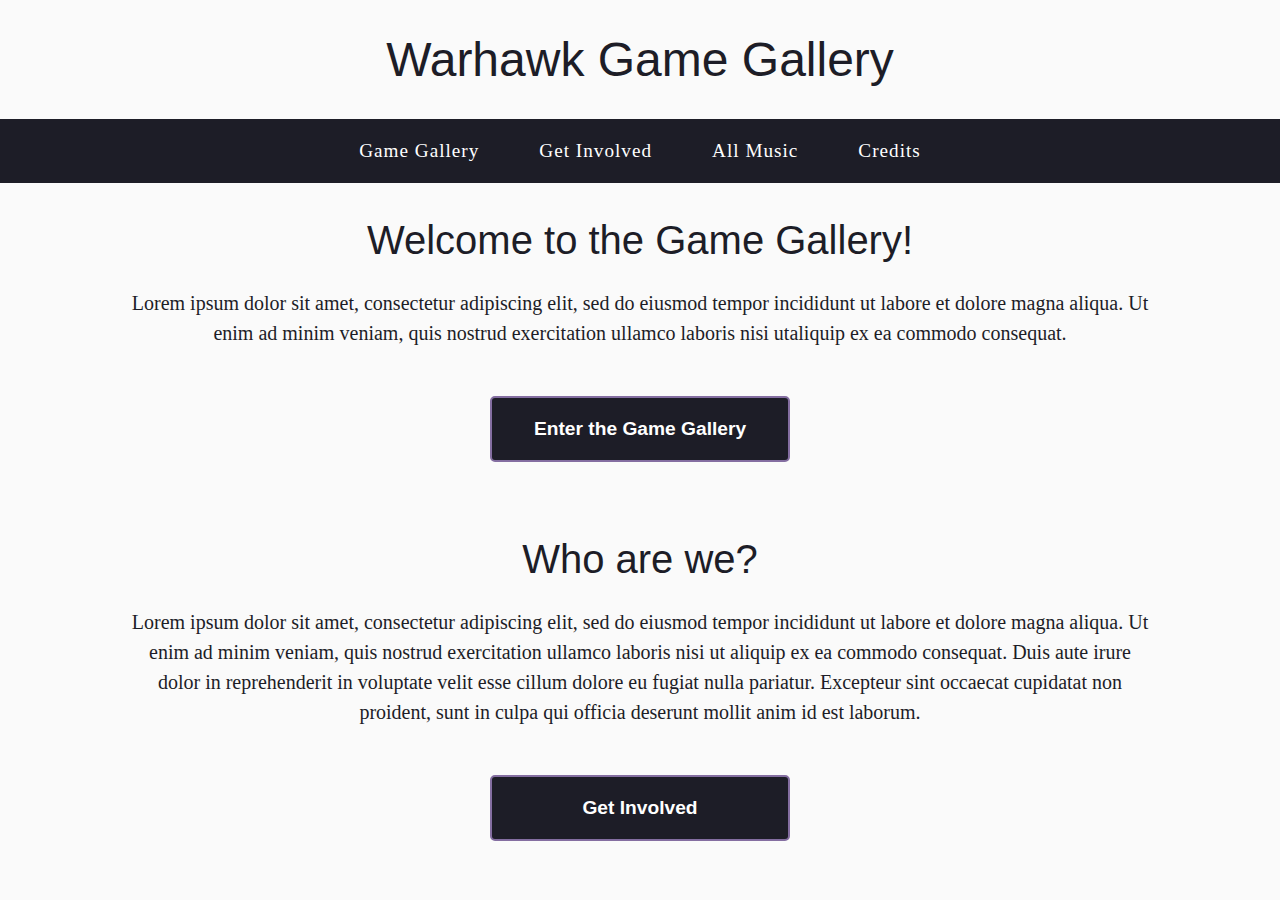
<file: index.html>
<!DOCTYPE html>
<html lang="en">

<head>
    <meta charset="utf-8">
    <title>Warhawk Game Gallery</title>
    <link rel="stylesheet" href="./css/style.css" type="text/css">
    <link rel="shortcut icon" href="./pictures/favicon.png" type="image/x-icon">
    <script src="./js/index.js" type="module" defer></script>
</head>

<body>
    <div id="container">
        <header>
            <h1 class="unselectable" onclick="window.location = 'index.html'">Warhawk Game Gallery</h1>
            <div id="navigation-wrapper">
                <nav id="navigation">
                    <a class="navigation-element unselectable" href="gallery.html">Game Gallery</a>
                    <a class="navigation-element unselectable" href="getinvolved.html">Get Involved</a>
                    <a class="navigation-element unselectable" href="music.html">All Music</a>
                    <a class="navigation-element unselectable" href="credits.html">Credits</a>
                </nav>
            </div>
        </header>
        <main>
            <section>
                <h2>Welcome to the Game Gallery!</h2>
                <p>Lorem ipsum dolor sit amet, consectetur adipiscing
                    elit, sed do eiusmod tempor incididunt ut labore et dolore magna aliqua. Ut enim ad minim veniam,
                    quis nostrud exercitation ullamco laboris nisi utaliquip ex ea commodo consequat.</p>
                <br>
                <a href="gallery.html" class="pageButton unselectable">Enter the Game Gallery</a>
            </section>
            <section>
                <h2>Who are we?</h2>
                <p>Lorem ipsum dolor sit amet, consectetur adipiscing elit, sed do eiusmod
                    tempor incididunt ut labore et dolore magna aliqua. Ut enim ad minim veniam, quis nostrud
                    exercitation ullamco laboris nisi ut aliquip ex ea commodo consequat. Duis aute irure dolor in
                    reprehenderit in voluptate velit esse cillum dolore eu fugiat nulla pariatur. Excepteur sint
                    occaecat cupidatat non proident, sunt in culpa qui officia deserunt mollit anim id est laborum.</p>
                <br>
                <a href="getinvolved.html" class="pageButton unselectable">Get Involved</a>
            </section>
        </main>
        <footer>

        </footer>
    </div>
</body>

</html>
</file>
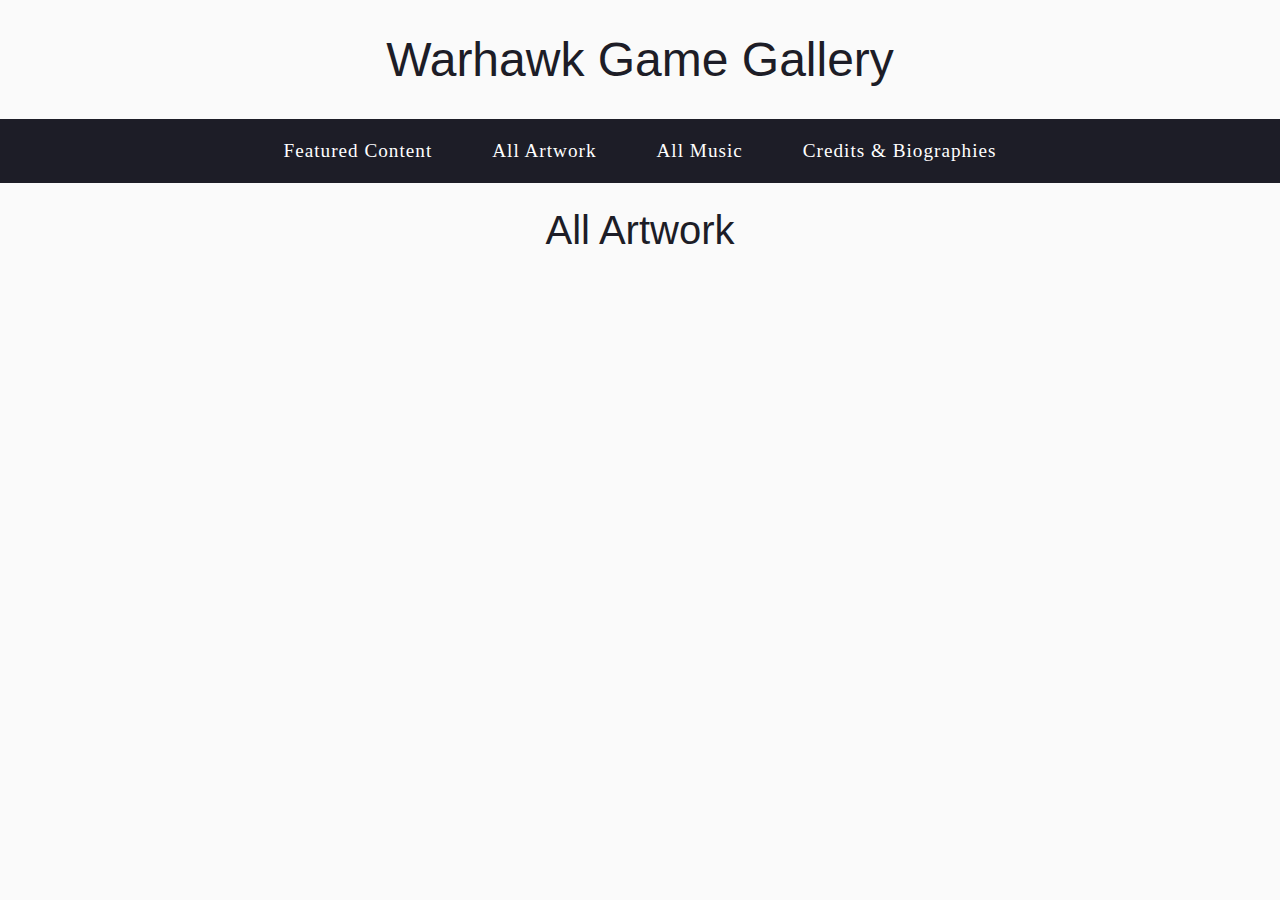
<file: artwork.html>
<!DOCTYPE html>
<html>

<head>
    <title>Warhawk Game Gallery - Artwork</title>
    <link rel="stylesheet" href="css/style.css" type="text/css">
    <link rel="shortcut icon" href="assets/favicon.png" type="image/x-icon">
    <script src="js/index.js"></script>
</head>

<body>
    <div id="container">
        <header>
            <h1>Warhawk Game Gallery</h1>
            <div id="navigation-wrapper">
                <nav id="navigation">
                    <a class="navigation-element unselectable" href="index.html">Featured Content</a>
                    <a class="navigation-element unselectable" href="artwork.html">All Artwork</a>
                    <a class="navigation-element unselectable" href="music.html">All Music</a>
                    <a class="navigation-element unselectable" href="credits.html">Credits & Biographies</a>
                </nav>
            </div>
        </header>
        <main>
            <h2>All Artwork</h2>
        </main>
        <footer>

        </footer>
    </div>
</body>

</html>
</file>
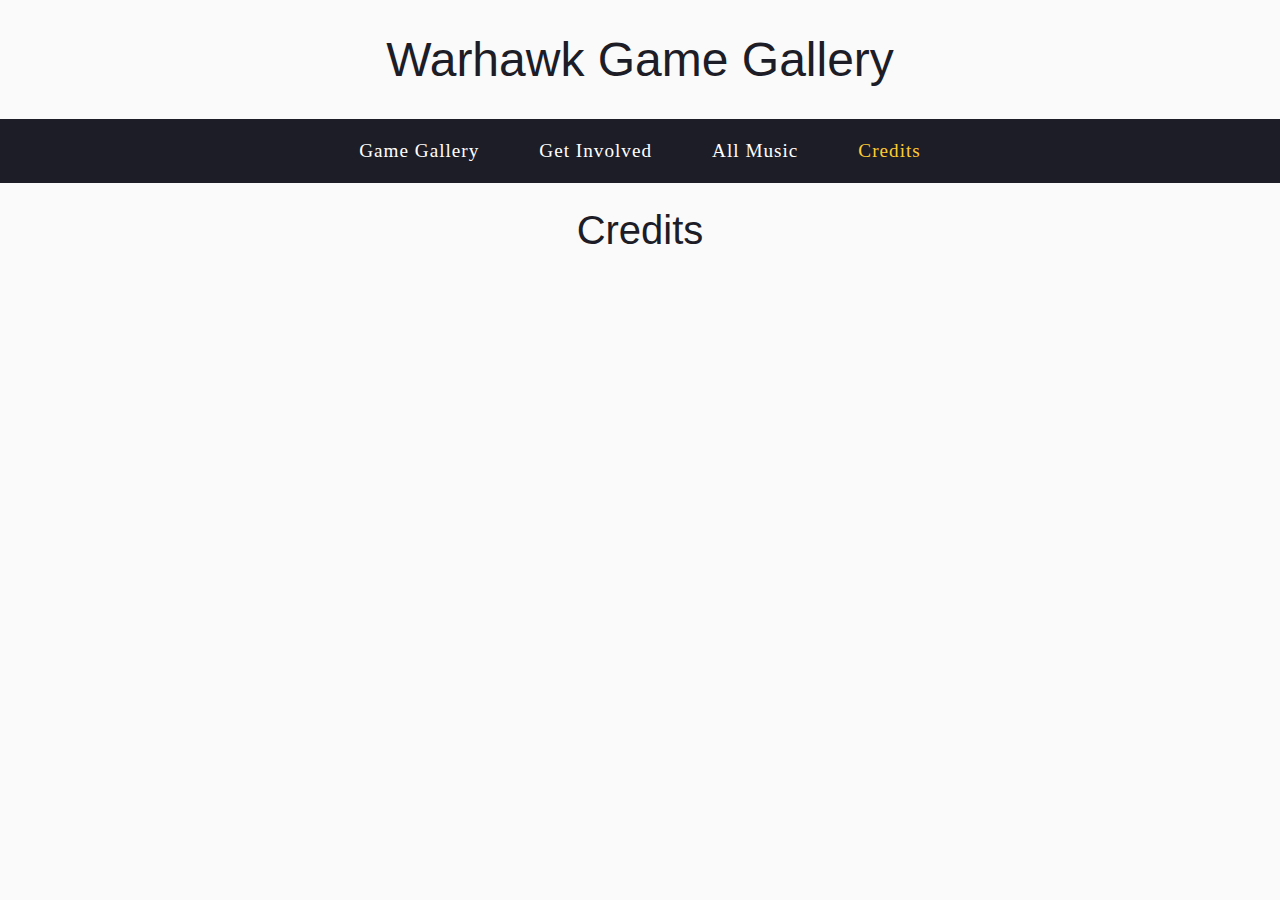
<file: credits.html>
<!DOCTYPE html>
<html lang="en">

<head>
    <meta charset="utf-8">
    <title>Warhawk Game Gallery - Credits</title>
    <link rel="stylesheet" href="./css/style.css" type="text/css">
    <link rel="shortcut icon" href="./pictures/favicon.png" type="image/x-icon">
    <script src="./js/index.js" type="module" defer></script>
</head>

<body>
    <div id="container">
        <header>
            <h1 class="unselectable" onclick="window.location = 'index.html'">Warhawk Game Gallery</h1>
            <div id="navigation-wrapper">
                <nav id="navigation">
                    <a class="navigation-element unselectable" href="gallery.html">Game Gallery</a>
                    <a class="navigation-element unselectable" href="getinvolved.html">Get Involved</a>
                    <a class="navigation-element unselectable" href="music.html">All Music</a>
                    <a class="navigation-element unselectable navigation-active" href="credits.html">Credits</a>
                </nav>
            </div>
        </header>
        <main>
            <h2>Credits</h2>
        </main>
        <footer>

        </footer>
    </div>
</body>

</html>
</file>
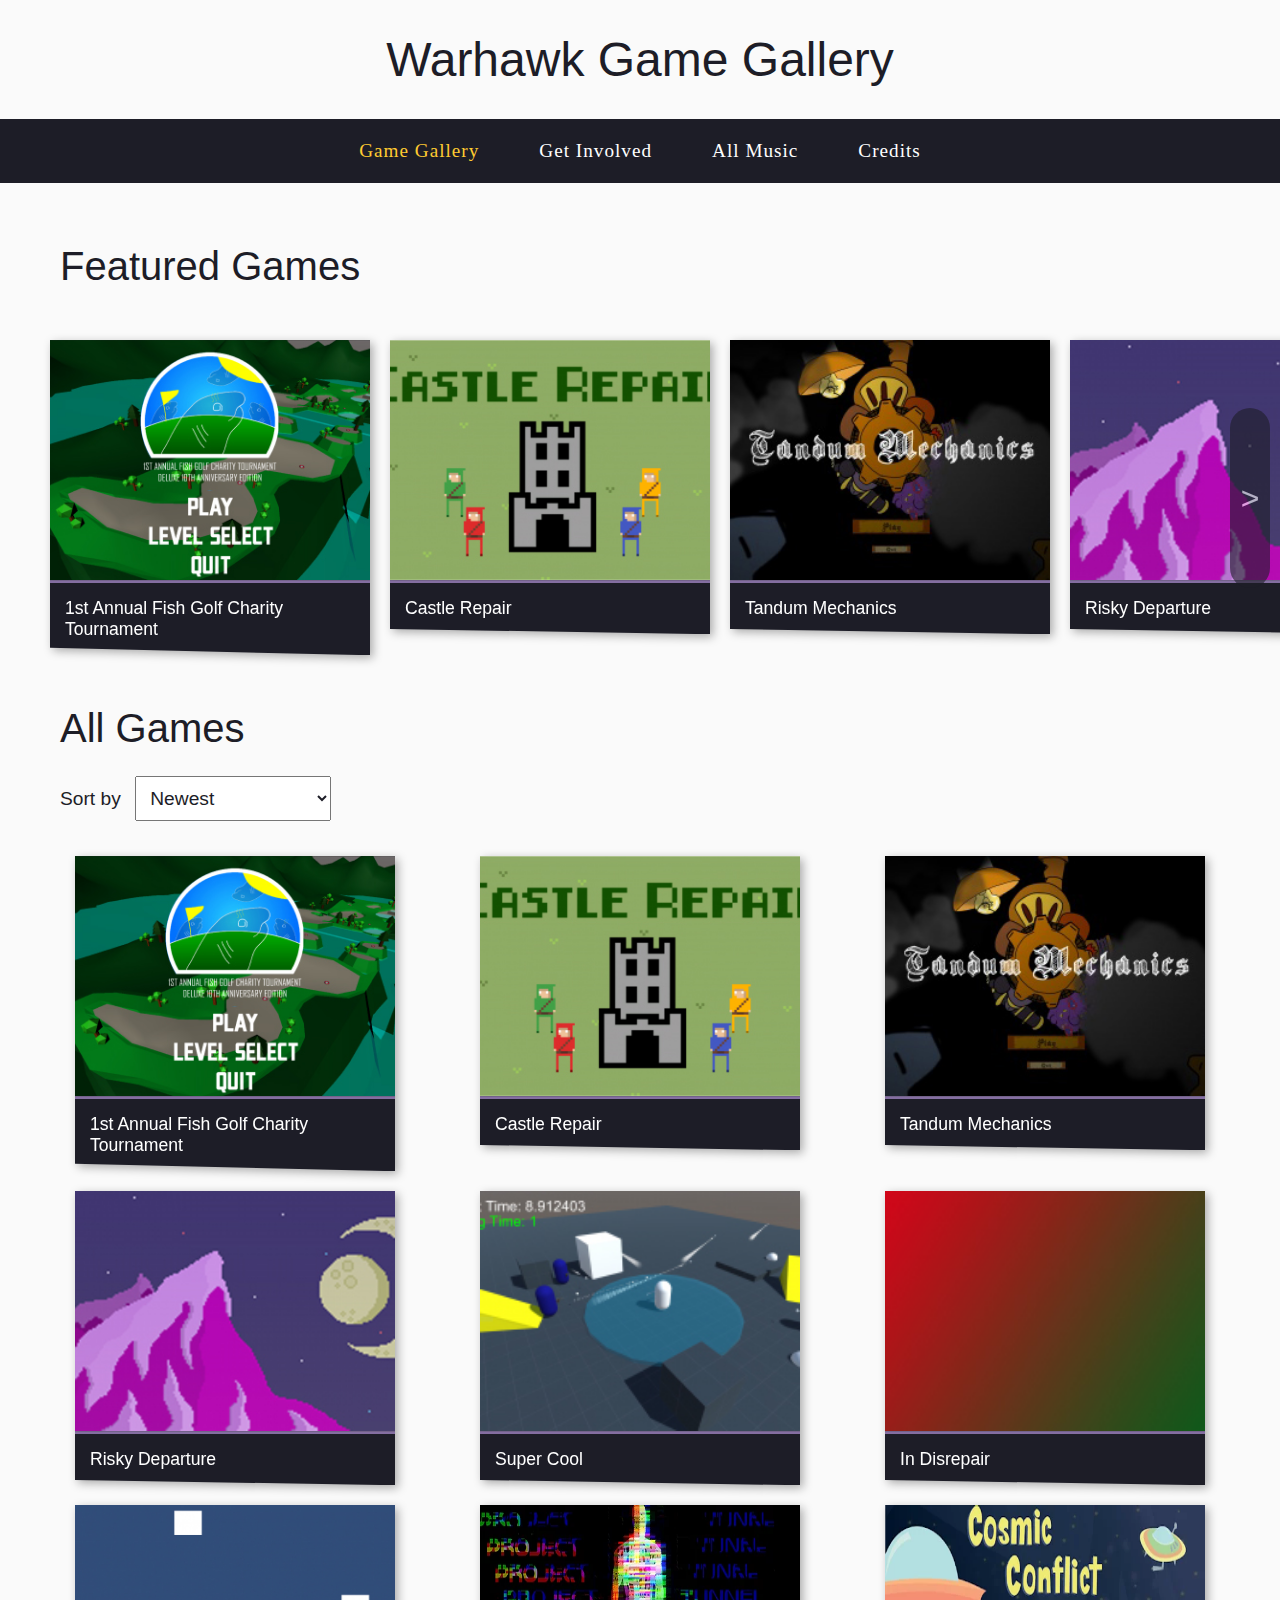
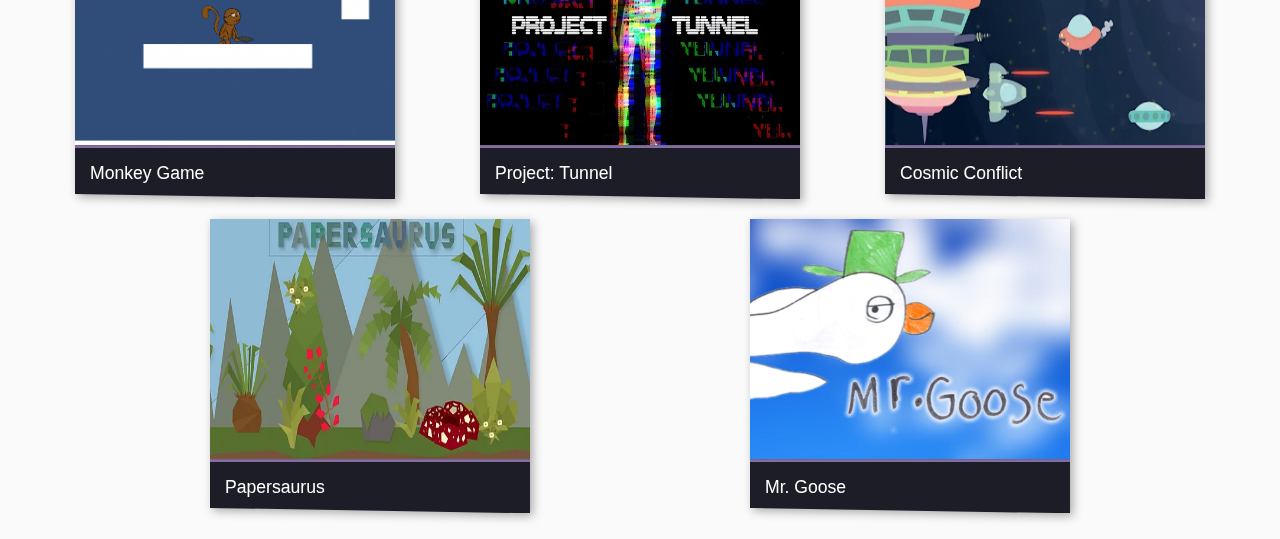
<file: gallery.html>
<!DOCTYPE html>
<html lang="en">

<head>
    <meta charset="utf-8">
    <title>Warhawk Game Gallery - Browse</title>
    <link rel="stylesheet" href="./css/style.css" type="text/css">
    <link rel="stylesheet" href="./css/gallery.css" type="text/css">
    <link rel="shortcut icon" href="./pictures/favicon.png" type="image/x-icon">
    <script src="./js/index.js" type="module" defer></script>
</head>

<body>
    <div id="container">
        <header>
            <h1 class="unselectable" onclick="window.location = 'index.html'">Warhawk Game Gallery</h1>
            <div id="navigation-wrapper">
                <nav id="navigation">
                    <a class="navigation-element unselectable navigation-active" href="gallery.html">Game Gallery</a>
                    <a class="navigation-element unselectable" href="getinvolved.html">Get Involved</a>
                    <a class="navigation-element unselectable" href="music.html">All Music</a>
                    <a class="navigation-element unselectable" href="credits.html">Credits</a>
                </nav>
            </div>
        </header>
        <main>
            <div class="state" id="gallery-page">
                <h2 style="margin-top: 61px">Featured Games</h2>
                <div class="card-gallery">
                    <div class="card-button unselectable" id="card-left-button">&#60;</div>
                    <div class="card-button unselectable" id="card-right-button">&#62;</div>
                    <ul class="cards unselectable" id="featured-cards"></ul>
                </div>
                <script src="./js/controllers/load-featured.js" type="module" defer></script>
                <h2>All Games</h2>
                <div id="sort">
                    <text id="all-sort">Sort by</text>
                    <select class="unselectable" id="all-dropdown">
                        <option value="Newest">Newest</option>
                        <option value="Oldest">Oldest</option>
                        <option value="Alphabetical">Alphabetical (A-Z)</option>
                        <option value="ReverseAlphabetical">Alphabetical (Z-A)</option>
                    </select>
                </div>
                <ul id="all-cards"></ul>
                <script src="./js/controllers/load-all.js" type="module" defer></script>
            </div>
            <div class="state" id="game-page" style="display: none">
                <div class="back-bar unselectable" id="back-button">&larr; Back</div>
                <div class="game-page-content">
                    <div class="split">
                        <div class="half" style="display: flex; justify-content: center">
                            <div class="video-container">
                            </div>
                        </div>
                        <div class="half" style="min-width: 30%">
                            <h2 id="game-name"></h2>
                            <div id="game-paragraphs"></div>
                        </div>
                    </div>
                    <div class="spread">
                        <div class="detail">Release date<br><span class="spread-value" id="release-date">00-00-0000</span></div>
                        <div class="detail">External Links<br><span class="spread-value" id="external-links"></span></div>
                        <div class="detail">Price<br><span class="spread-value" id="price">$0.00</span></div>
                    </div>
                </div>
                <div class="sub-nav-bar">
                    <div class="sub-nav-button sub-nav-first unselectable sub-nav-active" id="artwork-button">Artwork</div>
                    <div class="sub-nav-button unselectable" id="music-button">Music</div>
                    <div class="sub-nav-button unselectable" id="credits-button">Credits</div>
                </div>
                <div class="sub-state" id="artwork-sub-state">
                    <h2>Artwork</h2>
                    <ul id="artwork-list"></ul>
                </div>
                <div class="sub-state" id="music-sub-state" style="display: none">
                    <h2>Music</h2>
                    <ul id="music-list"></ul>
                </div>
                <div class="sub-state" id="credits-sub-state" style="display: none">
                    <h2>Credits</h2>
                    <ul id="credits-list"></ul>
                </div>
            </div>
            <script src="./js/controllers/load-state.js" type="module" defer></script>
        </main>
        <footer>

        </footer>
    </div>
</body>

</html>
</file>
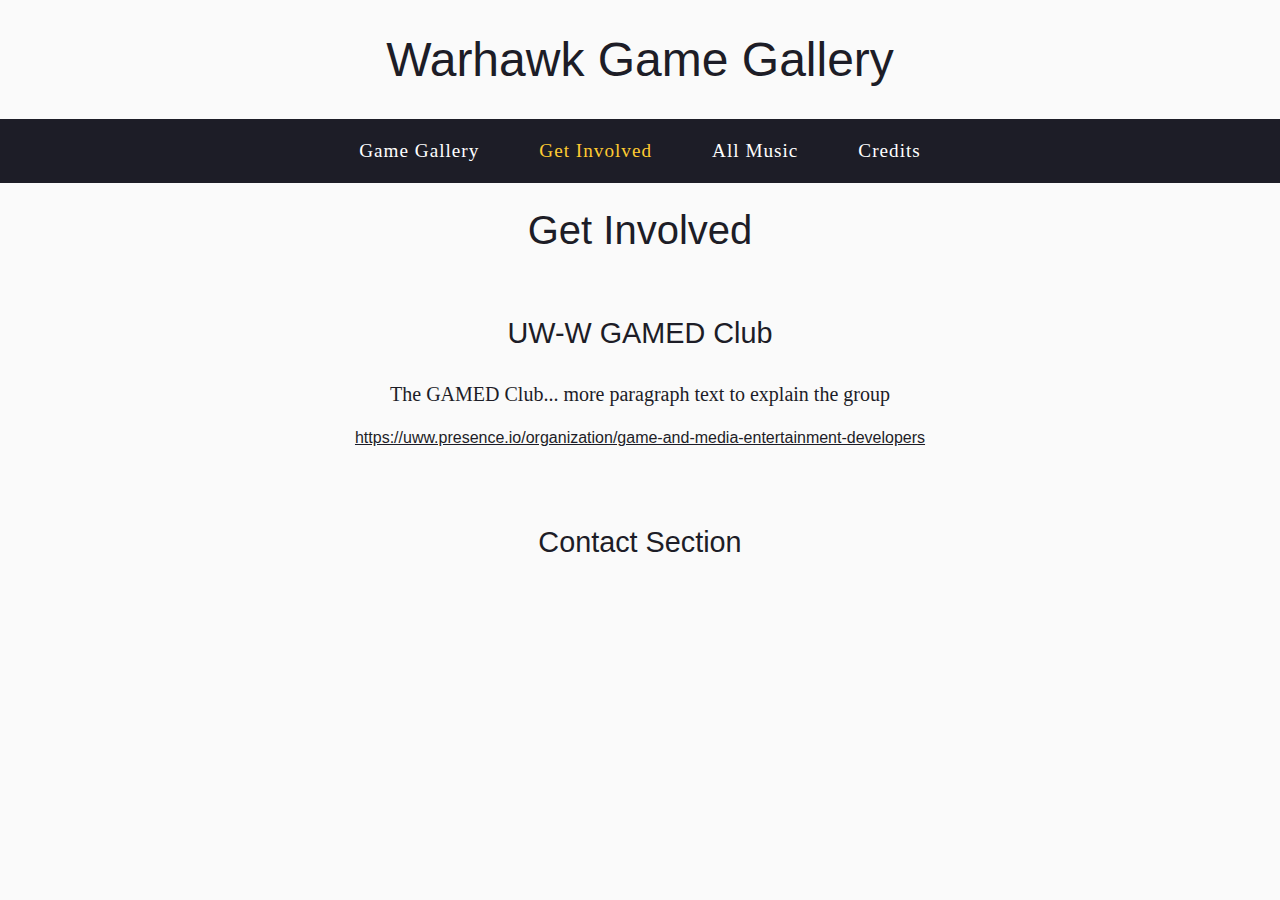
<file: getinvolved.html>
<!DOCTYPE html>
<html lang="en">

<head>
    <meta charset="utf-8">
    <title>Warhawk Game Gallery - Get Involved</title>
    <link rel="stylesheet" href="./css/style.css" type="text/css">
    <link rel="shortcut icon" href="./pictures/favicon.png" type="image/x-icon">
    <script src="./js/index.js" type="module" defer></script>
</head>

<body>
    <div id="container">
        <header>
            <h1 onclick="window.location = 'index.html'">Warhawk Game Gallery</h1>
            <div id="navigation-wrapper">
                <nav id="navigation">
                    <a class="navigation-element unselectable" href="gallery.html">Game Gallery</a>
                    <a class="navigation-element unselectable navigation-active" href="getinvolved.html">Get Involved</a>
                    <a class="navigation-element unselectable" href="music.html">All Music</a>
                    <a class="navigation-element unselectable" href="credits.html">Credits</a>
                </nav>
            </div>
        </header>
        <main>
            <h2>Get Involved</h2>
            <section>
                <h3>UW-W GAMED Club</h3>
                <p>The GAMED Club... more paragraph text to explain the group</p>
                <a href="https://uww.presence.io/organization/game-and-media-entertainment-developers" target="_blank">https://uww.presence.io/organization/game-and-media-entertainment-developers</a>
            </section>
            <section>
                <h3>Contact Section</h3>
                <form>
                </form>
            </section>
        </main>
        <footer>

        </footer>
    </div>
</body>

</html>
</file>
<file: css/style.css>
/*** Overall document styling ***/

* {
  font-family: Helvetica;
  color: #1d1d27;
  font-weight: 100;
  box-sizing: border-box;
}

html {
  height: 100%;
}

body {
  height: 100%;
  width: 100%;
  margin: 0;
  padding: 0;
  background-color: #fafafa;
}

#container {
  position: absolute;
  top: 0;
  right: 0;
  left: 0;
}

.unselectable {
  -webkit-touch-callout: none;
  -webkit-user-select: none;
  -khtml-user-select: none;
  -moz-user-select: none;
  -ms-user-select: none;
  user-select: none;
}

/*** Header ***/

header {
  width: 100%;
}

h1 {
  font-size: 300%;
  text-align: center;
  cursor: pointer;
}

/*** Navigation bar ***/

nav {
  height: 64px;
  background-color: #1d1d27;
  display: flex;
  justify-content: center;
  z-index: 2;
}

#navigation-wrapper {
  height: 64px;
}

.navigation-element {
  display: inline-flex;
  line-height: 64px;
  padding: 0px 30px;
  transition: padding 0.2s, border-bottom 0.1s;
  cursor: pointer;

  /*Font*/
  font-family: Georgia;
  font-size: 120%;
  color: white;
  text-decoration: none;
  letter-spacing: 1px;
}

.navigation-element:hover {
  background-color: black;
  border-bottom: 3px solid #ffcb31;
  padding: 0px 50px;
}

.navigation-element:active {
  background-color: black;
}

.navigation-active {
  color: #ffcb31;
}

.sticky {
  position: fixed;
  top: 0;
  width: 100%;
}

/*** Page content ***/

section {
  padding: 10px 10% 40px;
  text-align: center;
}

h2 {
  font-size: 250%;
  text-align: center;
  margin: 25px;
}

h3 {
  font-size: 180%;
  text-align: center;
}

p {
  font-size: 125%;
  font-family: Georgia;
  line-height: 1.5;
}

.pageButton {
  display: block;
  width: 300px;
  padding: 20px;
  margin: auto;
  margin-top: 10px;
  border: 2px solid #846ea1;
  border-radius: 5px;
  background-color: #1d1d27;
  color: white;
  text-decoration: none;
  transition: background-color 0.2s;
  font-size: 120%;
  font-weight: 600;
}

.pageButton:hover {
  background-color: black;
}
</file>
<file: css/gallery.css>
/*** General ***/

.state {
  position: absolute;
  width: 100%;
}

.card {
  margin: 10px;
  filter: drop-shadow(3px 3px 5px #aaa);
  cursor: pointer;
}

.card-main {
  display: block;
  height: 240px;
  width: 320px;
  transition: filter 0.2s;
}

.card-title {
  border-top: 3px solid #846ea1;
  width: 320px;
  font-family: Helvetica;
  font-size: 110%;
  background-color: #1d1d27;
  color: white;
  padding: 15px;
  transition: background-color 0.2s;
  clip-path: polygon(0 0, 100% 0, 100% 100%, 0 90%);
}

.card:hover .card-main {
  filter: brightness(0.8);
}

.card:hover .card-title {
  background-color: black;
}

/*** Featured Gallery ***/

.card-gallery {
  width: 100%;
  display: flex;
  align-items: center;
  overflow-x: hidden;
}

.cards {
  display: flex;
  list-style: none;
  transition: transform 0.5s ease-in-out;
}

.card-button {
  height: 180px;
  width: 40px;
  margin: 20px 0px;
  border-radius: 20px;
  position: absolute;
  background-color: #1d1d27;
  opacity: 0.6;
  z-index: 1;
  cursor: pointer;

  /*** Font ***/
  line-height: 180px;
  text-align: center;
  font-size: 200%;
  color: white;
}

.card-button:hover {
  opacity: 0.8;
}

#card-left-button {
  left: 10px;
  visibility: hidden;
}

#card-right-button {
  right: 10px;
}

/*** All Gallery ***/

#gallery-page h2 {
  text-align: left;
  margin-left: 60px;
}

#sort {
  margin: 25px 60px;
}

#all-sort {
  font-size: 120%;
  margin-right: 10px;
}

#all-dropdown {
  font-size: 120%;
  padding: 10px;
}

#all-cards {
  padding: 0;
  display: flex;
  flex-wrap: wrap;
  justify-content: space-evenly;
  list-style: none;
}

/*** Game Page ***/

/*** Navigation ***/

.back-bar {
  padding: 10px;
  padding-left: 60px;
  font-size: 120%;
  background-color: #846ea1;
  opacity: 0.8;
  color: white;
  transition: opacity 0.2s;
  cursor: pointer;
}

.back-bar:hover {
  opacity: 1;
}

.sub-nav-bar {
  display: flex;
  justify-content: center;
}

.sub-nav-button {
  padding: 15px 60px;
  margin-left: -1px;
  cursor: pointer;
  background-color: #3a3a4e;
  border-left: 6px solid #2c2c3a;
  font-family: Georgia;
  font-size: 120%;
  color: white;
  transition: background-color 0.2s, border-left 0.2s;
  clip-path: polygon(0 10%, 100% 0, 100% 100%, 0 100%);
}

.sub-nav-button:not(.sub-nav-active):first-child {
  border-left: 6px solid #3a3a4e;
}

.sub-nav-button:not(.sub-nav-active):hover {
  background-color: #2c2c3a;
  border-left: 6px solid #2c2c3a;
}

.sub-nav-active {
  color: #ffcb31;
  border-left: 6px solid #1d1d27;
  background-color: #1d1d27;
  transition: background-color, 0.2s;
  cursor: default;
}

/*** Main content ***/

.game-page-content {
  margin: 60px 0px;
}

.split {
  display: flex;
  justify-content: center;
  flex-wrap: wrap-reverse;
  margin: 60px 0px;
}

.half {
  flex-basis: 0;
  flex-grow: 1;
  margin: 0px 80px;
}

/*** Video Gallery ***/

.video-container {
  height: 360px;
  width: 640px;
  background-color: #ddd;
}

#game-name {
  text-align: left;
  margin: 0;
}

.paragraph {
  text-indent: 50px;
}

.spread {
  display: flex;
  justify-content: center;
  flex-wrap: wrap;
}

.detail {
  font-size: 160%;
  text-align: center;
  flex-basis: 0;
  flex-grow: 1;
  margin: 0px 40px;
}

.spread-value {
  font-size: 80%;
  text-align: center;
  color: #888;
}

/*** Sub page content ***/

.sub-state {
  background-color: #1d1d27;
  padding: 20px 0px;
}

.sub-state h2 {
  color: white;
}

/*** Credits sub page ***/

#credits-list {
  list-style: none;
  display: flex;
  flex-wrap: wrap;
  margin: 0;
  padding: 0;
}

.credits-card {
  flex-grow: 1;
  flex-basis: 0;
  padding: 10px 100px;
  margin: 20px 0px;
  border-left: 1px dashed #3a3a4e;
}

.credits-card:first-child {
  border-left: 0px;
}

.credits-card h3 {
  color: #846ea1;
  text-align: center;
  margin-bottom: 0px;
}

.credits-card p {
  color: #ccc;
  text-align: center;
}

.credits-card .twitter {
  color: #1da1f2;
  margin-top: 0;
  cursor: pointer;
  display: block;
  text-align: center;
  text-decoration: none;
}

.credits-card .twitter:hover {
  color: #657786;
}
</file>
